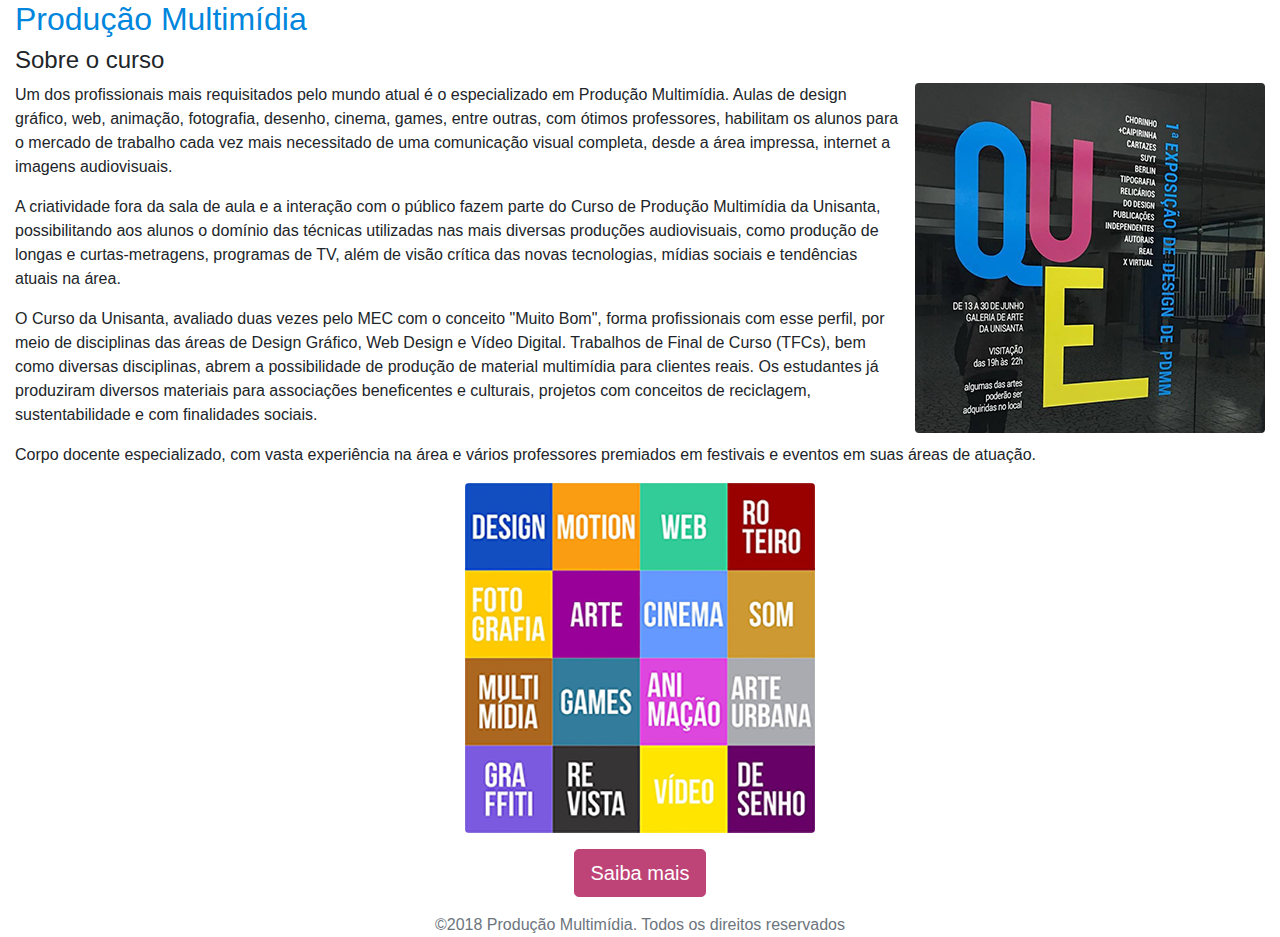
<file: index.html>
<!DOCTYPE html>
<html lang="pt-br">

<head>

  <meta charset="UTF-8">
  <title>Bootstrap</title>
  <meta name="viewport" content="width=device-width, initial-scale=1">

  <!-- Bootstrap -->
  <link rel="stylesheet" href="css/bootstrap.min.css">
  <script src="https://ajax.googleapis.com/ajax/libs/jquery/1.11.1/jquery.min.js"></script>
  <script src="js/bootstrap.min.js"></script>
  <!-- Bootstrap -->
  <link rel="stylesheet" href="css/custom.css">
  
</head>

<body class="container-fluid">

<header>
<h1>Produção Multimídia</h1>
</header>

<main>
<h2>Sobre o curso</h2>

<p><img src="imagens/producao-multimidia-02.jpg" alt="Exposição do curso Produção Multimidia" class="float-right img-fluid rounded">
Um dos profissionais mais requisitados pelo mundo atual é o especializado em Produção Multimídia. Aulas de design gráfico, web, animação, fotografia, desenho, cinema, games, entre outras, com ótimos professores, habilitam os alunos para o mercado de trabalho cada vez mais necessitado de uma comunicação visual completa, desde a área impressa, internet a imagens audiovisuais.</p>

<p>A criatividade fora da sala de aula e a interação com o público fazem parte do Curso de Produção Multimídia da Unisanta, possibilitando aos alunos o domínio das técnicas utilizadas nas mais diversas produções audiovisuais, como produção de longas e curtas-metragens, programas de TV, além de visão crítica das novas tecnologias, mídias sociais e tendências atuais na área.</p>

<p>O Curso da Unisanta, avaliado duas vezes pelo MEC com o conceito "Muito Bom", forma profissionais com esse perfil, por meio de disciplinas das áreas de Design Gráfico, Web Design e Vídeo Digital.

Trabalhos de Final de Curso (TFCs), bem como diversas disciplinas, abrem a possibilidade de produção de material multimídia para clientes reais. Os estudantes já produziram diversos materiais para associações beneficentes e culturais, projetos com conceitos de reciclagem, sustentabilidade e com finalidades sociais.</p>

<p>Corpo docente especializado, com vasta experiência na área e vários professores premiados em festivais e eventos em suas áreas de atuação.</p>

<p><img src="imagens/producao-multimidia-01.jpg" alt="Mosaico das areas do curso de Produção Multimidia" class="d-block mx-auto img-fluid rounded">

<p class="text-center"><a href="http://cursos.unisanta.br/producaomultimidia" class="btn btn-success btn-lg btn-custom">Saiba mais</a></p>
</main>

<footer class="text-muted text-center">
&copy;2018 Produção Multimídia. Todos os direitos reservados
</footer>

</body>

</html>
</file>
<file: css/custom.css>
@charset "utf-8";
/* CSS Document */

  h1{
	  color:#0086DD;
	  font-size: 2em;
  }
  h2{
	  font-size:1.5em;
  }
  .btn-custom{
	  background-color:#BE4477;
	  border-color:#BE4477;
  }
  .btn-custom:hover{
	  background-color:#D4CF29;
	  border-color:#D4CF29;
  }
  .float-right{
	  margin-left:1em;
  }
</file>
